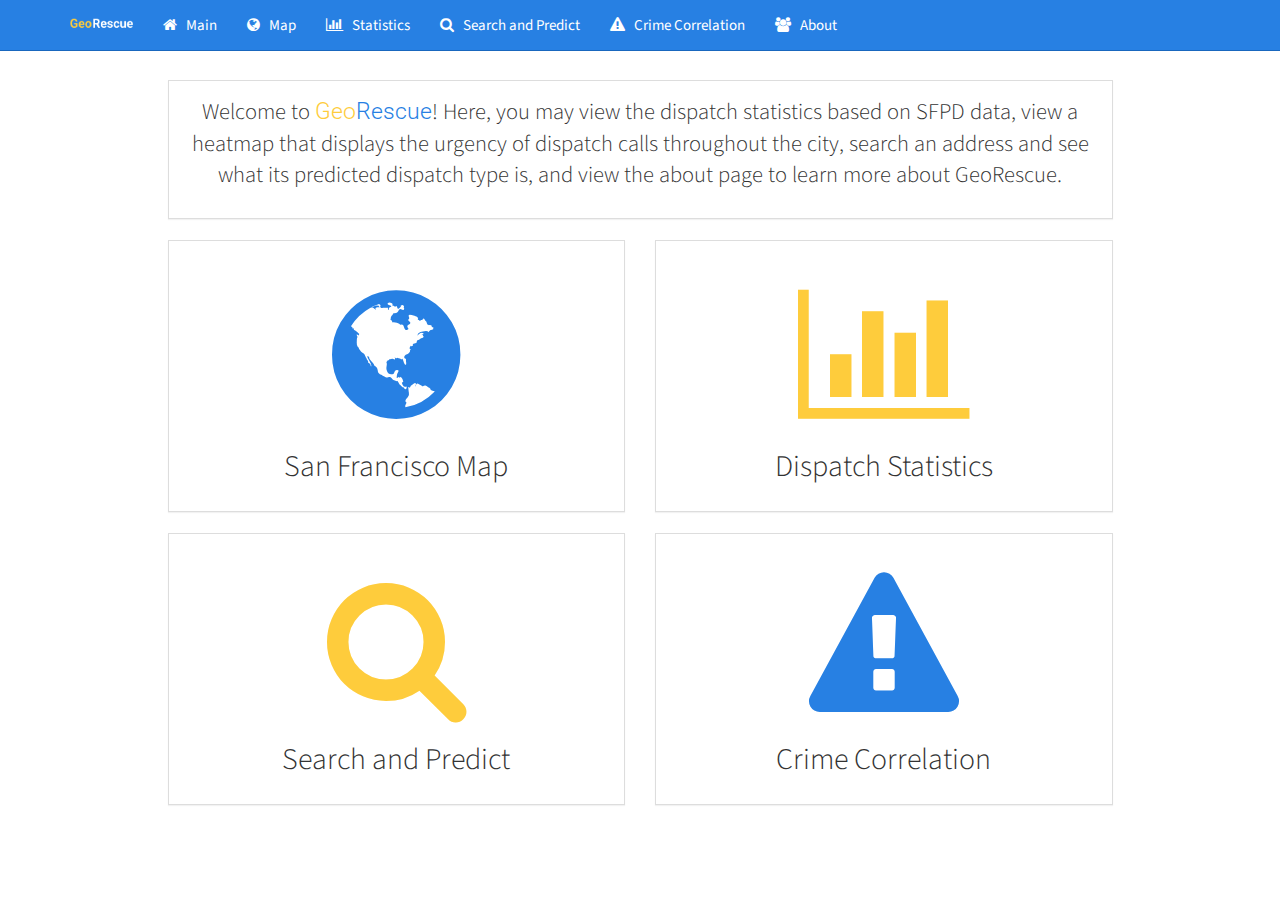
<file: index.html>
<!DOCTYPE html>
<html lang="en">
  <head>
    <meta charset="utf-8">
    <!--Title of Page-->
    <title>
      GeoRescue
    </title>
    <meta content="width=device-width, initial-scale=1" name="viewport">
    <!--Bootstrap Theme-->
    <link media="screen" rel="stylesheet" href="static/bootstrap.css" />
    <link rel="stylesheet" href="static/bootswatch.min.css" />
    <link rel="stylesheet" href="https://maxcdn.bootstrapcdn.com/font-awesome/4.4.0/css/font-awesome.min.css">

    <!--Fonts-->
    <link href="https://fonts.googleapis.com/css?family=Roboto:700" rel="stylesheet">
    <!--[if lt IE 9]>
          <script src="static/ie/html5shiv.js"></script>
          <script src="static/ie/respond.min.js"></script>
        <![endif]-->
  </head>

  <body>
    <!-- Navbar -->
    <nav class="navbar navbar-inverse navbar-fixed-top">
      <div class="container">
        <div class="navbar-header">
          <!-- Logo for the page -->
          <a class="navbar-brand" href="index.html" style="padding-top:13px;"><img height="24px" src="static/logo.png"></a>
          <button class="navbar-toggle" data-target=".navbar-collapse" data-toggle="collapse" type="button">
            <span class="icon-bar"></span> <span class="icon-bar"></span> <span class="icon-bar"></span>
        </div>
        <div class="navbar-collapse collapse" id="navbar-main">
          <ul class="nav navbar-nav">
            <li>
              <a href="./index.html"><i class="fa fa-home"></i> &nbsp; Main</a>
            </li>
            <li>
              <a href="./heatmap.html"><span class="fa fa-globe"></span> &nbsp; Map</a>
            </li>
            <li>
              <a href="./stats.html"><span class="fa fa-bar-chart"></span> &nbsp; Statistics</a>
            </li>
            <li>
              <a href="./search.html"><i class="fa fa-search"></i> &nbsp; Search and Predict</a>
            </li>
            <li>
              <a href="./crime.html"><i class="fa fa-exclamation-triangle"></i> &nbsp; Crime Correlation</a>
            </li>
            <li>
              <a href="./about.html"><i class="fa fa-users"></i> &nbsp; About</a>
            </li>
          </ul>
        </div>
      </div>
    </nav>

   <!-- Instructions -->
    <div class="container">
      <div class="page-header" id="banner" style="margin-top:30px;">
        <div class="row">
          <div class="col-sm-10 col-sm-offset-1">
            <div class="panel panel-default">
              <div class="panel-body" style="margin-bottom:-10px;">
                <p class="lead text-center" style="font-size: 1.5em">
                  <!-- the colors are manipulated using span tags -->
                  Welcome to <span style="color: #FECC3C; font-family: 'Roboto';">Geo</span><span style="color: #277FE3; font-family: 'Roboto';">Rescue</span>! Here, you may view the dispatch statistics based on SFPD data, view a heatmap that displays the urgency of dispatch calls throughout the city, search an address and see what its predicted dispatch type is, and view the about page to learn more about GeoRescue.
                </p>
              </div>
            </div>
          </div>
        </div>

     <!-- Main links -->
        <div class="row">
          <div class="col-sm-5 col-sm-offset-1">
            <div class="panel panel-default" id="pan1a" style="cursor: pointer;">
              <div class="panel-body" style="margin-bottom:-13px;">
                <span class="text-primary"></span>
                <p class="lead text-center" style="font-size: 10em; margin-bottom:-20px;">
                  <span class="text-primary"><span class="fa fa-globe"></span></span>
                </p>
                <p class="lead text-center" style="font-size: 2em">
                  San Francisco Map
                </p>
              </div>
            </div>
            <div class="panel panel-default" id="pan1b" style="cursor: pointer;">
              <div class="panel-body" style="margin-bottom:-13px;">
                <span class="text-primary"></span>
                <p class="lead text-center" style="font-size: 10em; margin-bottom:-20px;">
                  <span class="text-primary" style="color: #FECC3C;"><span class="fa fa-search"></span></span>
                </p>
                <p class="lead text-center" style="font-size: 2em">
                  Search and Predict
                </p>
              </div>
            </div>
          </div>
          <div class="col-sm-5">
            <div class="panel panel-default" id="pan2a" style="cursor: pointer;">
              <div class="panel-body" style="margin-bottom:-13px;">
                <span class="text-success"></span>
                <p class="lead text-center" style="font-size: 10em; margin-bottom:-20px;">
                  <span class="text-success" style="color: #FECC3C;"><span class="fa fa-bar-chart"></span></span>
                </p>
                <p class="lead text-center" style="font-size: 2em">
                  Dispatch Statistics
                </p>
              </div>
            </div>
            <div class="panel panel-default" id="pan2b" style="cursor: pointer;">
              <div class="panel-body" style="margin-bottom:-13px;">
                <span class="text-success"></span>
                <p class="lead text-center" style="font-size: 10em; margin-bottom:-20px;">
                  <span class="text-primary"><span class="fa fa-exclamation-triangle"></span></span>
                </p>
                <p class="lead text-center" style="font-size: 2em">
                  Crime Correlation
                </p>
              </div>
            </div>
          </div>
        </div>
      </div>

      <!-- Javascript -->
      <script src="static/jquery_2-1-3.min.js"></script>
      <!-- jQuery library and Bootstrap framework -->
      <script src="static/bootstrap.min.js"></script>
      <script>
      	  // DOM event handler for on-click for the first link panel
          $('#pan1a').click(function(e) {
            e.preventDefault();
            window.location = './heatmap.html';
          });

          // DOM event handler for on-click for the first link panel
          $('#pan1b').click(function(e) {
            e.preventDefault();
            window.location = './search.html';
          });

          // DOM event handler for on-click for the first link panel
          $('#pan2a').click(function(e) {
            e.preventDefault();
            window.location = './stats.html';
          });

          // DOM event handler for on-click for the second link panel
          $('#pan2b').click(function(e) {
            e.preventDefault();
            window.location = './crime.html';
          });
      </script>

  </body>
</html>
</file>
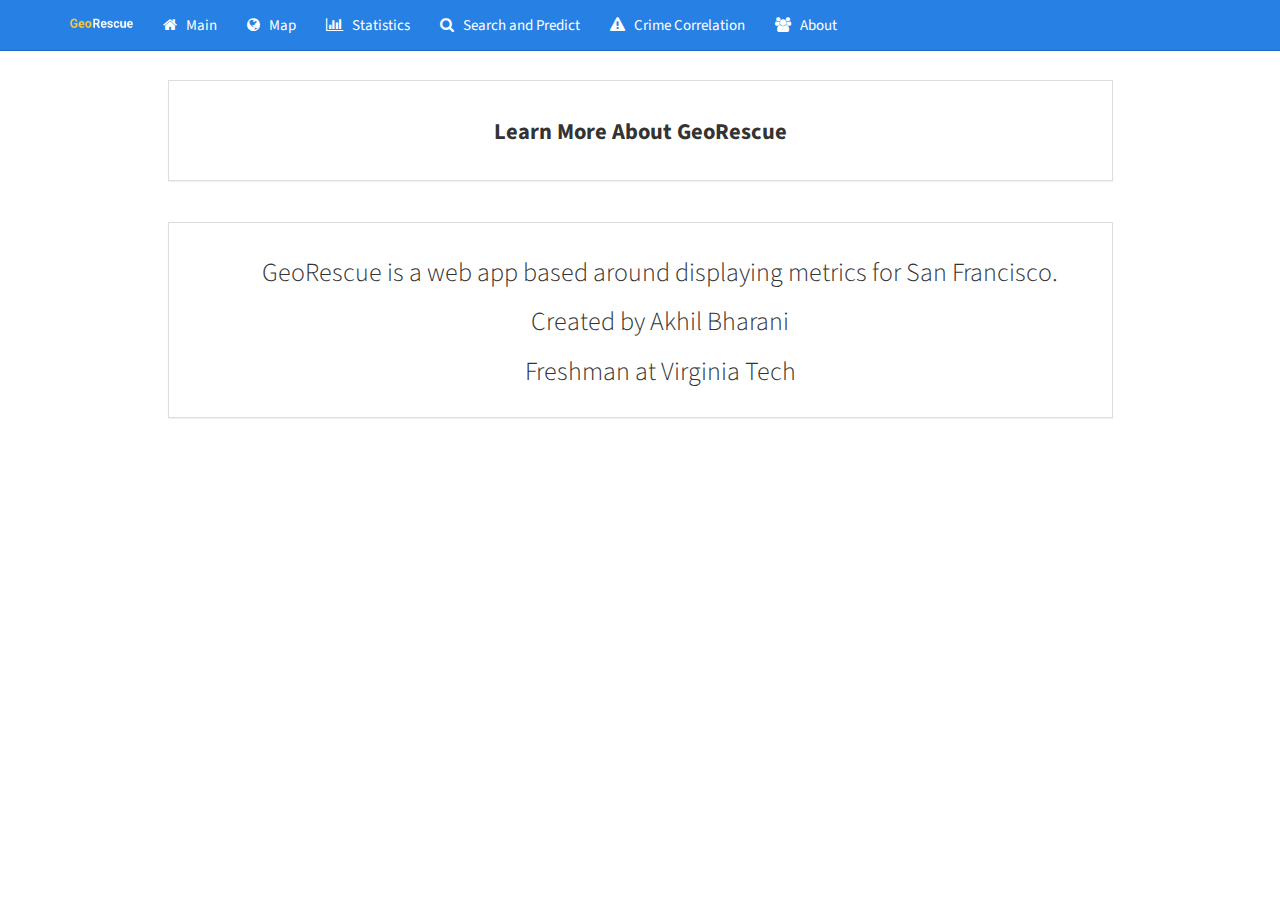
<file: about.html>
<!DOCTYPE html>
<html lang="en">
  <head>
    <meta charset="utf-8">
    <!--Title of Page-->
    <title>
      GeoRescue
    </title>
    <meta content="width=device-width, initial-scale=1" name="viewport">
    <!--Bootstrap Theme-->
    <link media="screen" rel="stylesheet" href="static/bootstrap.css" />
    <link rel="stylesheet" href="static/bootswatch.min.css" />
    <link rel="stylesheet" href="https://maxcdn.bootstrapcdn.com/font-awesome/4.4.0/css/font-awesome.min.css">

    <!--Fonts-->
    <link href="https://fonts.googleapis.com/css?family=Roboto:700" rel="stylesheet">
    <!--[if lt IE 9]>
          <script src="static/ie/html5shiv.js"></script>
          <script src="static/ie/respond.min.js"></script>
        <![endif]-->
  </head>

  <body>
    <!-- Navbar -->
    <nav class="navbar navbar-inverse navbar-fixed-top">
      <div class="container">
        <div class="navbar-header">
          <!-- Logo for the page -->
          <a class="navbar-brand" href="index.html" style="padding-top:13px;"><img height="24px" src="static/logo.png"></a>
          <button class="navbar-toggle" data-target=".navbar-collapse" data-toggle="collapse" type="button">
            <span class="icon-bar"></span> <span class="icon-bar"></span> <span class="icon-bar"></span>
        </div>
        <div class="navbar-collapse collapse" id="navbar-main">
          <ul class="nav navbar-nav">
            <li>
              <a href="./index.html"><i class="fa fa-home"></i> &nbsp; Main</a>
            </li>
            <li>
              <a href="./heatmap.html"><span class="fa fa-globe"></span> &nbsp; Map</a>
            </li>
            <li>
              <a href="./stats.html"><span class="fa fa-bar-chart"></span> &nbsp; Statistics</a>
            </li>
            <li>
              <a href="./search.html"><i class="fa fa-search"></i> &nbsp; Search and Predict</a>
            </li>
            <li>
              <a href="./crime.html"><i class="fa fa-exclamation-triangle"></i> &nbsp; Crime Correlation</a>
            </li>
            <li>
              <a href="./about.html"><i class="fa fa-users"></i> &nbsp; About</a>
            </li>
          </ul>
        </div>
      </div>
    </nav>

   <!-- Heading Panel -->
    <div class="container">
      <div style="margin-top:30px;">
        <div class="row">
          <div class="col-sm-10 col-sm-offset-1">
            <div class="panel panel-default">
              <div class="panel-body" style="margin-bottom:-5px;">
                  <h2 class="lead text-center"><b>Learn More About GeoRescue</b></h2>
              </div>
            </div>
          </div>
        </div>
      </div>
    </div>

     <!-- Panel for the information on the About page -->
     <div class="container">
       <div style="margin-top:20px;">
         <div class="row">
           <div class="col-sm-10 col-sm-offset-1">
             <div class="panel panel-default">
               <div class="panel-body" style="margin-bottom:-5px;">
                 <h2 class="lead text-center">
                   <ul class="lead" style="font-size: 1.3em;">
                   <h3>GeoRescue is a web app based around displaying metrics for San Francisco.</h3>
                   <h3>Created by Akhil Bharani</h3>
                   <h3>Freshman at Virginia Tech</h3>
                   <ul>
                 </h2>
               </div>
             </div>
           </div>
         </div>
       </div>
     </div>

  </body>
</html>
</file>
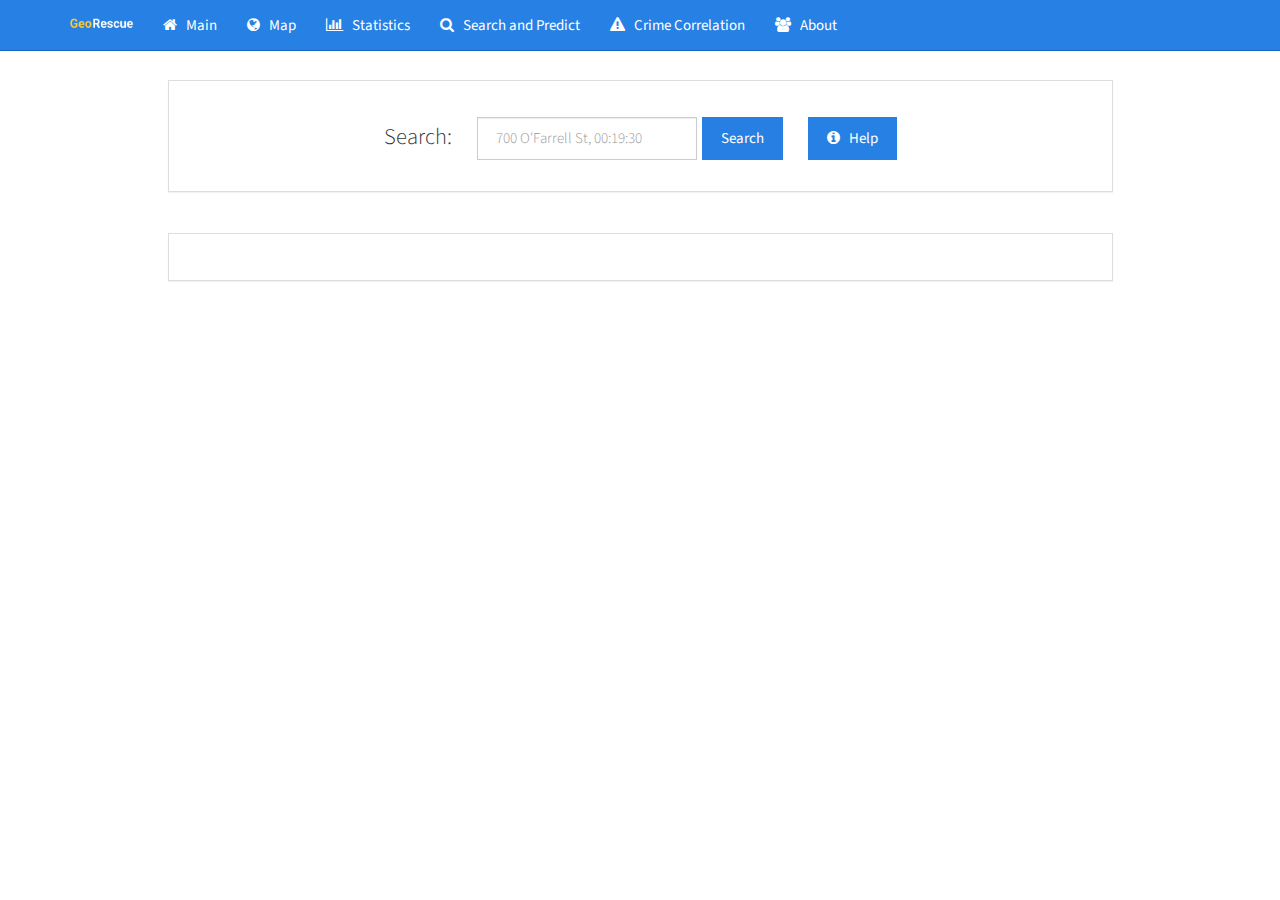
<file: search.html>
<!DOCTYPE html>
<html lang="en">
  <head>
    <meta charset="utf-8">
    <!--Title of Page-->
    <title>
      GeoRescue
    </title>
    <meta content="width=device-width, initial-scale=1" name="viewport">
    <!--Bootstrap Theme-->
    <link media="screen" rel="stylesheet" href="static/bootstrap.css" />
    <link rel="stylesheet" href="static/bootswatch.min.css" />
    <link rel="stylesheet" href="https://maxcdn.bootstrapcdn.com/font-awesome/4.4.0/css/font-awesome.min.css">

    <!--Fonts-->
    <link href="https://fonts.googleapis.com/css?family=Roboto:700" rel="stylesheet">
    <!--[if lt IE 9]>
          <script src="static/ie/html5shiv.js"></script>
          <script src="static/ie/respond.min.js"></script>
        <![endif]-->
  </head>

  <body>
    <!-- Navbar -->
    <nav class="navbar navbar-inverse navbar-fixed-top">
      <div class="container">
        <div class="navbar-header">
          <!-- Logo for the page -->
          <a class="navbar-brand" href="index.html" style="padding-top:13px;"><img height="24px" src="static/logo.png"></a>
          <button class="navbar-toggle" data-target=".navbar-collapse" data-toggle="collapse" type="button">
            <span class="icon-bar"></span> <span class="icon-bar"></span> <span class="icon-bar"></span>
        </div>
        <div class="navbar-collapse collapse" id="navbar-main">
          <ul class="nav navbar-nav">
            <li>
              <a href="./index.html"><i class="fa fa-home"></i> &nbsp; Main</a>
            </li>
            <li>
              <a href="./heatmap.html"><span class="fa fa-globe"></span> &nbsp; Map</a>
            </li>
            <li>
              <a href="./stats.html"><span class="fa fa-bar-chart"></span> &nbsp; Statistics</a>
            </li>
            <li>
              <a href="./search.html"><i class="fa fa-search"></i> &nbsp; Search and Predict</a>
            </li>
            <li>
              <a href="./crime.html"><i class="fa fa-exclamation-triangle"></i> &nbsp; Crime Correlation</a>
            </li>
            <li>
              <a href="./about.html"><i class="fa fa-users"></i> &nbsp; About</a>
            </li>
          </ul>
        </div>
      </div>
    </nav>

   <!-- Search Bar -->
    <div class="container">
      <div style="margin-top:30px;">
        <div class="row">
          <div class="col-sm-10 col-sm-offset-1">
            <div class="panel panel-default">
              <div class="panel-body" style="margin-bottom:-5px;">
                  <h2 class="lead text-center">
                    Search: &nbsp;&nbsp;&nbsp;
                    <div style="display: inline" class="form-inline my-2 my-lg-0">
                      <!-- Searchbar submit button calls "submit()" onclick so that the information within the input can be sent to the python file -->
                      <input style="display: inline;" class="form-control mr-sm-2" placeholder="700 O'Farrell St, 00:19:30" style="margin-top:5px;" id="i1" type="text" name="user">
                      <button class="btn btn-secondary my-2 my-sm-0" style="background-color: #277FE3; color: #FFFF; display: inline;" onclick="submit()">Search</button>
                    </div>
                    &nbsp;&nbsp;&nbsp;
                    <button type="button" class="btn btn-primary" data-toggle="modal" data-target="#myModal" style="display: inline;">
                      <span class="fa fa-info-circle"></span> &nbsp;&nbsp;Help
                    </button>
                  </h2>
              </div>
            </div>
          </div>
        </div>
      </div>
    </div>

        <!-- This is the help modal dialog box for the search bar-->
        <div class="modal fade" id="myModal" tabindex="-1" role="dialog" aria-labelledby="myModalLabel" aria-hidden="true">
          <div class="modal-dialog">
            <div class="modal-content">
              <div class="modal-header">
                <button type="button" class="close" data-dismiss="modal" aria-label="Close"><span aria-hidden="true">&times;</span></button>
                <h4 class="modal-title" id="myModalLabel"><strong>Help</strong></h4>
              </div>
              <div class="modal-body">
                <ul class="lead" style="font-size: 1.3em;">
                <li>Below, is a search bar for you to enter your address and time alongside a search button.</li>
                <li>To look up a value, enter the address followed by the time (military) separated with a comma.</li>
                <li>The predicted dispatch will then show up below the search bar.</li>
                <li>Example input: "700 O'Farrell St, 00:19:30"</li>
                <ul>
              </div>
              <div class="modal-footer">
                <button type="button" class="btn btn-default" data-dismiss="modal">Close</button>
              </div>
            </div>
          </div>
        </div>

     <!-- Results from search -->
     <div class="container">
       <div style="margin-top:20px;">
         <div class="row">
           <div class="col-sm-10 col-sm-offset-1">
             <div class="panel panel-default">
               <div class="panel-body" style="margin-bottom:-5px;">
                 <h2 class="lead text-center">
                   <!-- div is sent the results from javascript -->
                   <div id="div1"></div>
                 </h2>
               </div>
             </div>
           </div>
         </div>
       </div>
     </div>

     <script src="https://ajax.googleapis.com/ajax/libs/jquery/3.3.1/jquery.min.js"></script>
     <script>
     // submit() function uses a post request to send the value within the input box to the python function routed to "/api" and recieves the dispatch type string in return
     function submit() {
         $.post("/api", {i1: $("#i1").val()}, function(result){
              // setting contents within div1 to be equivalent to the result string
             $("#div1").html(result);
         });
     }
     </script>

      <!-- Bootstrap Framework -->
      <script src="static/bootstrap.min.js"></script>

  </body>
</html>
</file>
<file: static/bootswatch.min.css>
/* Bootswatch - MIT License */
body{padding-top:50px}body>.navbar{-webkit-transition:background-color 300ms ease-in;transition:background-color 300ms ease-in}@media (min-width:768px){body>.navbar-transparent{background-color:transparent}body>.navbar-transparent .navbar-nav>.open>a{background-color:transparent!important}}#home{padding-top:0}#home .navbar-brand{padding:13.5px 15px 12.5px}#home .navbar-brand>img{display:inline;margin:0 10px;height:100%}#banner{min-height:300px;border-bottom:none}.page-header h1{font-size:4em}.bs-docs-section{margin-top:8em}.bs-component{position:relative}.bs-component .modal{position:relative;top:auto;right:auto;left:auto;bottom:auto;z-index:1;display:block}.bs-component .modal-dialog{width:90%}.bs-component .popover{position:relative;display:inline-block;width:220px;margin:20px}#source-button{position:absolute;top:0;right:0;z-index:100;font-weight:700}.nav-tabs{margin-bottom:15px}.progress{margin-bottom:10px}footer{margin:5em 0}footer li{float:left;margin-right:1.5em;margin-bottom:1.5em}footer p{clear:left;margin-bottom:0}.splash{padding:9em 0 2em;background-color:#141d27;background-image:url(../img/bg.jpg);background-size:cover;background-attachment:fixed;color:#fff;text-align:center}.splash .logo{width:160px}.splash h1{font-size:3em}.splash #social{margin:2em 0}.splash .alert{margin:2em 0}.section-tout{padding:4em 0 3em;border-bottom:1px solid rgba(0,0,0,.05);background-color:#eaf1f1}.section-tout .fa{margin-right:.5em}.section-tout p{margin-bottom:3em}.section-preview{padding:4em 0 4em}.section-preview .preview{margin-bottom:4em;background-color:#eaf1f1}.section-preview .preview .image{position:relative}.section-preview .preview .image:before{box-shadow:inset 0 0 0 1px rgba(0,0,0,.1);position:absolute;top:0;left:0;width:100%;height:100%;content:"";pointer-events:none}.section-preview .preview .options{padding:1em 2em 2em;border:1px solid rgba(0,0,0,.05);border-top:none;text-align:center}.section-preview .preview .options p{margin-bottom:2em}.section-preview .dropdown-menu{text-align:left}.section-preview .lead{margin-bottom:2em}@media (max-width:767px){.section-preview .image img{width:100%}}.sponsor{text-align:center}.sponsor a:hover{text-decoration:none}@media (max-width:767px){.splash{padding-top:4em}.splash .logo{width:100px}.splash h1{font-size:2em}#banner{margin-bottom:2em;text-align:center}}


/*
PNotify 2.0.1 sciactive.com/pnotify/
(C) 2014 Hunter Perrin
license GPL/LGPL/MPL
*/
.ui-pnotify{top:25px;right:25px;position:absolute;height:auto;z-index:9999}html>body>.ui-pnotify{position:fixed}.ui-pnotify .ui-pnotify-shadow{-webkit-box-shadow:0 2px 10px rgba(50,50,50,.5);-moz-box-shadow:0 2px 10px rgba(50,50,50,.5);box-shadow:0 2px 10px rgba(50,50,50,.5)}.ui-pnotify-container{background-position:0 0;padding:.8em;height:100%;margin:0}.ui-pnotify-sharp{-webkit-border-radius:0;-moz-border-radius:0;border-radius:0}.ui-pnotify-title{display:block;margin-bottom:.4em;margin-top:0}.ui-pnotify-text{display:block}.ui-pnotify-icon,.ui-pnotify-icon span{display:block;float:left;margin-right:.2em}.ui-pnotify.stack-bottomleft,.ui-pnotify.stack-topleft{left:25px;right:auto}.ui-pnotify.stack-bottomleft,.ui-pnotify.stack-bottomright{bottom:25px;top:auto}.ui-pnotify-closer,.ui-pnotify-sticker{float:right;margin-left:.2em}.ui-pnotify-history-container{position:absolute;top:0;right:18px;width:70px;border-top:none;padding:0;-webkit-border-top-left-radius:0;-moz-border-top-left-radius:0;border-top-left-radius:0;-webkit-border-top-right-radius:0;-moz-border-top-right-radius:0;border-top-right-radius:0;z-index:10000}.ui-pnotify-history-container.ui-pnotify-history-fixed{position:fixed}.ui-pnotify-history-container .ui-pnotify-history-header{padding:2px;text-align:center}.ui-pnotify-history-container button{cursor:pointer;display:block;width:100%}.ui-pnotify-history-container .ui-pnotify-history-pulldown{display:block;margin:0 auto}


.glyphicon-refresh-animate {
    -animation: spin 1.3s infinite linear;
    -webkit-animation: spin2 1.3s infinite linear;
}

@-webkit-keyframes spin2 {
    from { -webkit-transform: rotate(0deg);}
    to { -webkit-transform: rotate(360deg);}
}

.btn-striped{color:#333;background-color:#fff;border-left-width:3px;border-right:1px solid #ccc;border-top:1px solid #ccc;border-bottom:1px solid #ccc}.btn-striped:hover,.btn-striped:focus,.btn-striped:active,.btn-striped.active{color:#333;background-color:#ebebeb;border-right:1px solid #adadad;border-top:1px solid #adadad;border-bottom:1px solid #adadad}.btn-striped.disabled,.btn-striped[disabled],fieldset[disabled] .btn-striped,.btn-striped.disabled:hover,.btn-striped[disabled]:hover,fieldset[disabled] .btn-striped:hover,.btn-striped.disabled:focus,.btn-striped[disabled]:focus,fieldset[disabled] .btn-striped:focus,.btn-striped.disabled:active,.btn-striped[disabled]:active,fieldset[disabled] .btn-striped:active,.btn-striped.disabled.active,.btn-striped[disabled].active,fieldset[disabled] .btn-striped.active{background-color:#fff;border-right:1px solid #ccc;border-top:1px solid #ccc;border-bottom:1px solid #ccc}.btn-striped-right{color:#333;background-color:#fff;border-right-width:3px;border-left:1px solid #ccc;border-top:1px solid #ccc;border-bottom:1px solid #ccc}.btn-striped-right:hover,.btn-striped-right:focus,.btn-striped-right:active,.btn-striped-right.active{color:#333;background-color:#ebebeb;border-left:1px solid #adadad;border-top:1px solid #adadad;border-bottom:1px solid #adadad}.btn-striped-right.disabled,.btn-striped-right[disabled],fieldset[disabled] .btn-striped-right,.btn-striped-right.disabled:hover,.btn-striped-right[disabled]:hover,fieldset[disabled] .btn-striped-right:hover,.btn-striped-right.disabled:focus,.btn-striped-right[disabled]:focus,fieldset[disabled] .btn-striped-right:focus,.btn-striped-right.disabled:active,.btn-striped-right[disabled]:active,fieldset[disabled] .btn-striped-right:active,.btn-striped-right.disabled.active,.btn-striped-right[disabled].active,fieldset[disabled] .btn-striped-right.active{background-color:#fff;border-left:1px solid #ccc;border-top:1px solid #ccc;border-bottom:1px solid #ccc}.callout{margin:20px 0;padding:15px 30px 15px 15px;border:none;border-left:4px solid transparent}.callout h4{margin-top:0;color:inherit}.callout .callout-link{font-weight:bold}.callout>p,.callout>ul{margin-bottom:0}.callout>p+p{margin-top:5px}.callout-success{background-color:#BAEBE1;border-color:#18bc9c}.callout-success hr{border-top-color:#c9e2b3}.callout-success .callout-link{color:#356635}.callout-info{background-color:#f0f7fd;border-color:#d0e3f0}.callout-info hr{border-top-color:#a6e1ec}.callout-info .callout-link{color:#2d6987}.callout-warning{background-color:#fefbed;border-color:#f1e7bc}.callout-warning hr{border-top-color:#f8e5be}.callout-warning .callout-link{color:#a47e3c}.callout-danger{background-color:#fcf2f2;border-color:#dfb5b4}.callout-danger hr{border-top-color:#e6c1c7}.callout-danger .callout-link{color:#953b39}


html { 
  overflow-y: scroll; 
}
</file>
